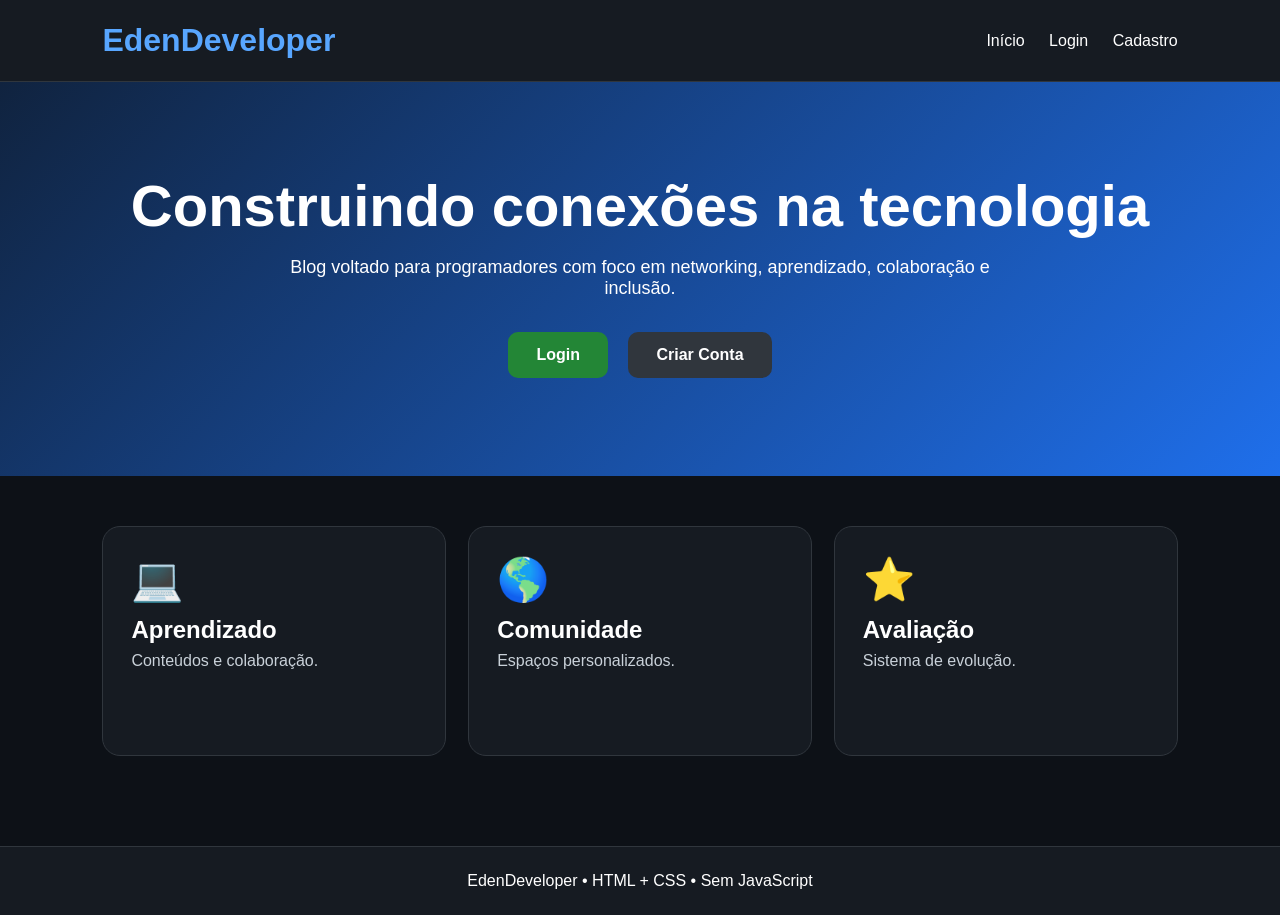
<file: index.html>
<!DOCTYPE html>
<html lang="pt-BR">
<head>
<meta charset="UTF-8">
<meta name="viewport" content="width=device-width, initial-scale=1.0">
<title>EdenDeveloper</title>
<link rel="stylesheet" href="css/style.css">
</head>
<body>

<header class="topo">
    <div class="logo">EdenDeveloper</div>
    <nav class="menu">
        <a href="index.html">Início</a>
        <a href="login.html">Login</a>
        <a href="cadastro.html">Cadastro</a>
    </nav>
</header>

<section class="hero">
    <h1>Construindo conexões na tecnologia</h1>
    <p>Blog voltado para programadores com foco em networking, aprendizado, colaboração e inclusão.</p>

    <div class="botoes">
        <a class="btn" href="login.html">Login</a>
        <a class="btn secundario" href="cadastro.html">Criar Conta</a>
    </div>
</section>

<section class="cards">
    <div class="card">
        <div class="icone">💻</div>
        <h2>Aprendizado</h2>
        <p class="mini">Conteúdos e colaboração.</p>
        <p class="texto-hover">
            Nossa proposta é incentivar a colaboração entre programadores através de conteúdos,
            troca de experiências, ajuda em dúvidas e desenvolvimento em conjunto.
        </p>
    </div>

    <div class="card">
        <div class="icone">🌎</div>
        <h2>Comunidade</h2>
        <p class="mini">Espaços personalizados.</p>
        <p class="texto-hover">
            O sistema terá espaços separados para diferentes públicos e também um espaço global
            onde todos poderão interagir, aprender e fazer networking.
        </p>
    </div>

    <div class="card">
        <div class="icone">⭐</div>
        <h2>Avaliação</h2>
        <p class="mini">Sistema de evolução.</p>
        <p class="texto-hover">
            O sistema de avaliação funciona com autoavaliação inicial e avaliações da comunidade,
            permitindo evolução entre níveis até chegar ao nível profissional.
        </p>
    </div>
</section>

<footer>
    <p>EdenDeveloper • HTML + CSS • Sem JavaScript</p>
</footer>

</body>
</html>
</file>
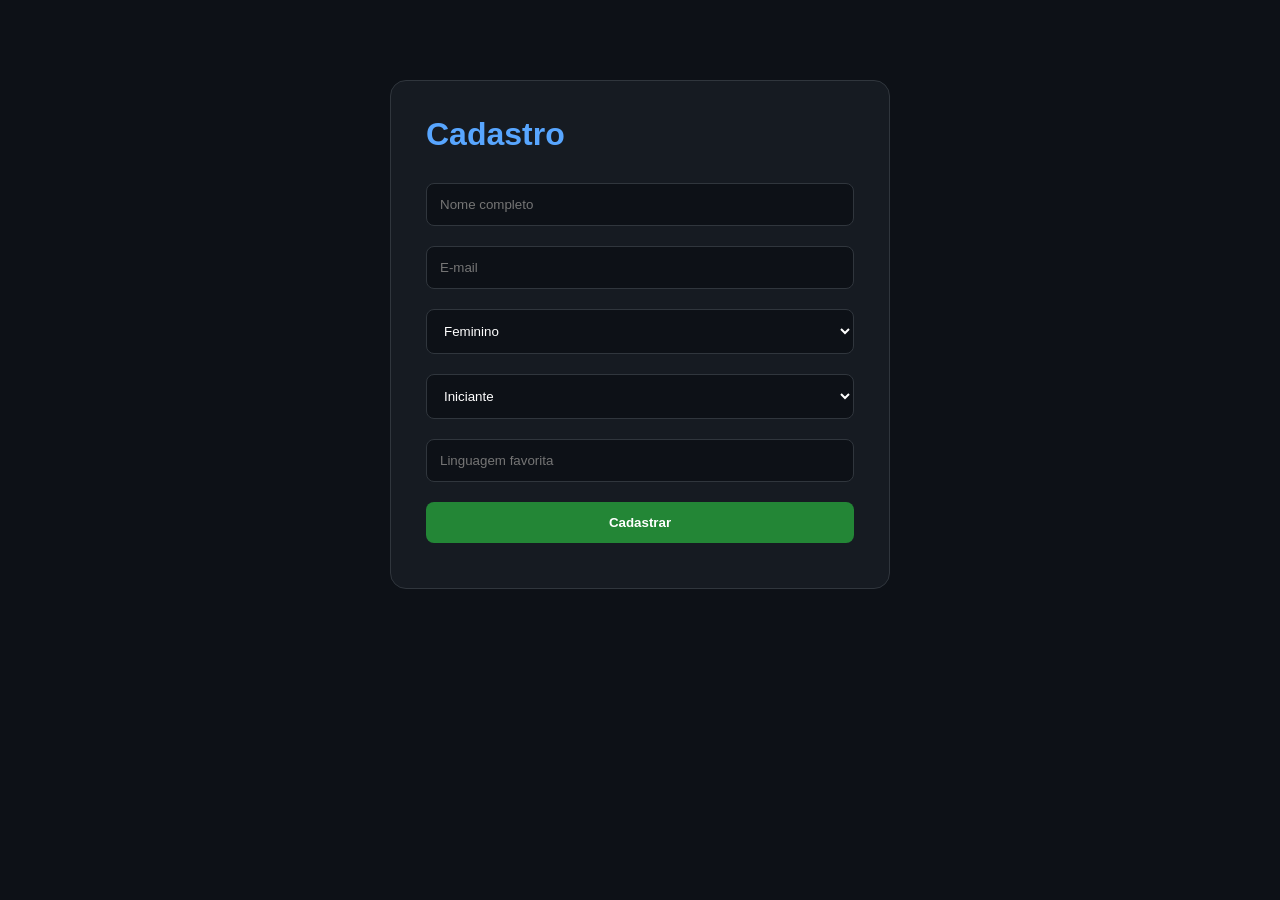
<file: cadastro.html>
<!DOCTYPE html>
<html lang="pt-BR">
<head>
<meta charset="UTF-8">
<title>Cadastro</title>
<link rel="stylesheet" href="css/style.css">
</head>
<body>
<div class="formulario">
<h1>Cadastro</h1>

<form>
<input type="text" placeholder="Nome completo">
<input type="email" placeholder="E-mail">

<select>
<option>Feminino</option>
<option>Masculino</option>
<option>Outro</option>
<option>Prefiro não informar</option>
</select>

<select>
<option>Iniciante</option>
<option>Intermediário</option>
<option>Experiente</option>
</select>

<input type="text" placeholder="Linguagem favorita">

<button>Cadastrar</button>
</form>

</div>
</body>
</html>
</file>
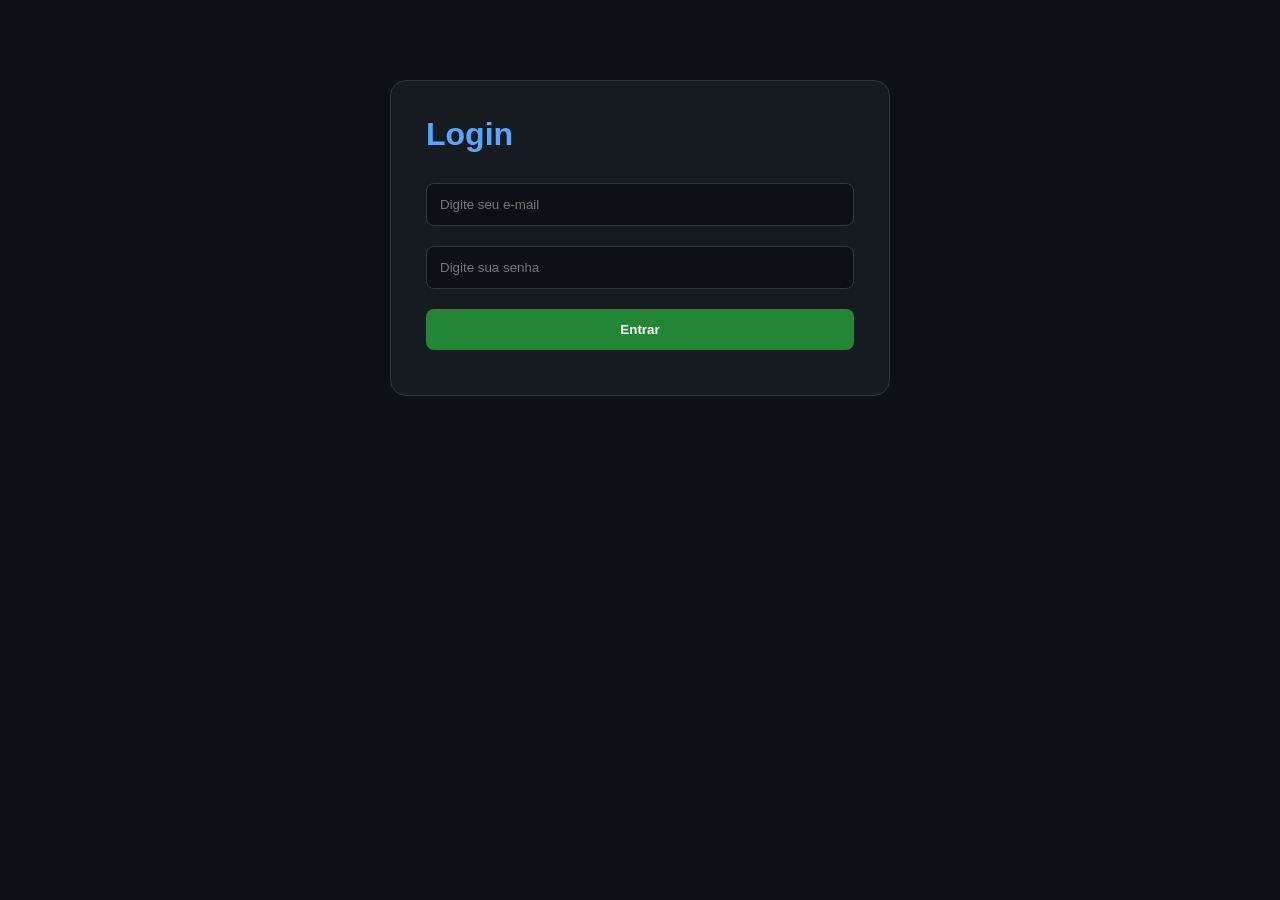
<file: login.html>
<!DOCTYPE html>
<html lang="pt-BR">
<head>
<meta charset="UTF-8">
<title>Login</title>
<link rel="stylesheet" href="css/style.css">
</head>
<body>
<div class="formulario">
<h1>Login</h1>

<form>
<input type="email" placeholder="Digite seu e-mail">
<input type="password" placeholder="Digite sua senha">
<button>Entrar</button>
</form>

</div>
</body>
</html>
</file>
<file: css/style.css>
*{
margin:0;
padding:0;
box-sizing:border-box;
}

body{
font-family:Segoe UI, Arial, sans-serif;
background:#0d1117;
color:#fff;
}

.topo{
display:flex;
justify-content:space-between;
align-items:center;
padding:22px 8%;
background:#161b22;
border-bottom:1px solid #30363d;
}

.logo{
font-size:32px;
font-weight:bold;
color:#58a6ff;
}

.menu a{
color:#fff;
text-decoration:none;
margin-left:20px;
}

.hero{
text-align:center;
padding:90px 8%;
background:linear-gradient(135deg,#10233f,#1f6feb);
}

.hero h1{
font-size:58px;
margin-bottom:18px;
}

.hero p{
font-size:18px;
max-width:760px;
margin:auto;
margin-bottom:25px;
}

.btn{
display:inline-block;
padding:14px 28px;
margin:8px;
border-radius:10px;
background:#238636;
color:white;
text-decoration:none;
font-weight:bold;
}

.secundario{
background:#30363d;
}

.cards{
display:grid;
grid-template-columns:repeat(3,1fr);
gap:22px;
padding:50px 8%;
}

.card{
background:#161b22;
padding:28px;
border-radius:18px;
border:1px solid #30363d;
transition:0.3s;
min-height:230px;
cursor:pointer;
}

.card:hover{
transform:translateY(-8px);
border-color:#58a6ff;
box-shadow:0 12px 28px rgba(31,111,235,0.25);
}

.icone{
font-size:42px;
margin-bottom:12px;
}

.card h2{
margin-bottom:8px;
}

.mini{
color:#c9d1d9;
}

.texto-hover{
margin-top:15px;
opacity:0;
max-height:0;
overflow:hidden;
transition:0.4s;
line-height:1.5;
color:#dbeafe;
}

.card:hover .texto-hover{
opacity:1;
max-height:250px;
}

footer{
margin-top:40px;
padding:25px;
text-align:center;
background:#161b22;
border-top:1px solid #30363d;
}

.formulario{
max-width:500px;
margin:80px auto;
padding:35px;
background:#161b22;
border-radius:16px;
border:1px solid #30363d;
}

.formulario h1{
margin-bottom:20px;
color:#58a6ff;
}

input,select,button{
width:100%;
padding:13px;
margin:10px 0;
border-radius:8px;
border:1px solid #30363d;
background:#0d1117;
color:white;
}

button{
background:#238636;
border:none;
font-weight:bold;
cursor:pointer;
}

button:hover{
background:#2ea043;
}

@media(max-width:900px){
.cards{
grid-template-columns:1fr;
}

.hero h1{
font-size:38px;
}
}
</file>
